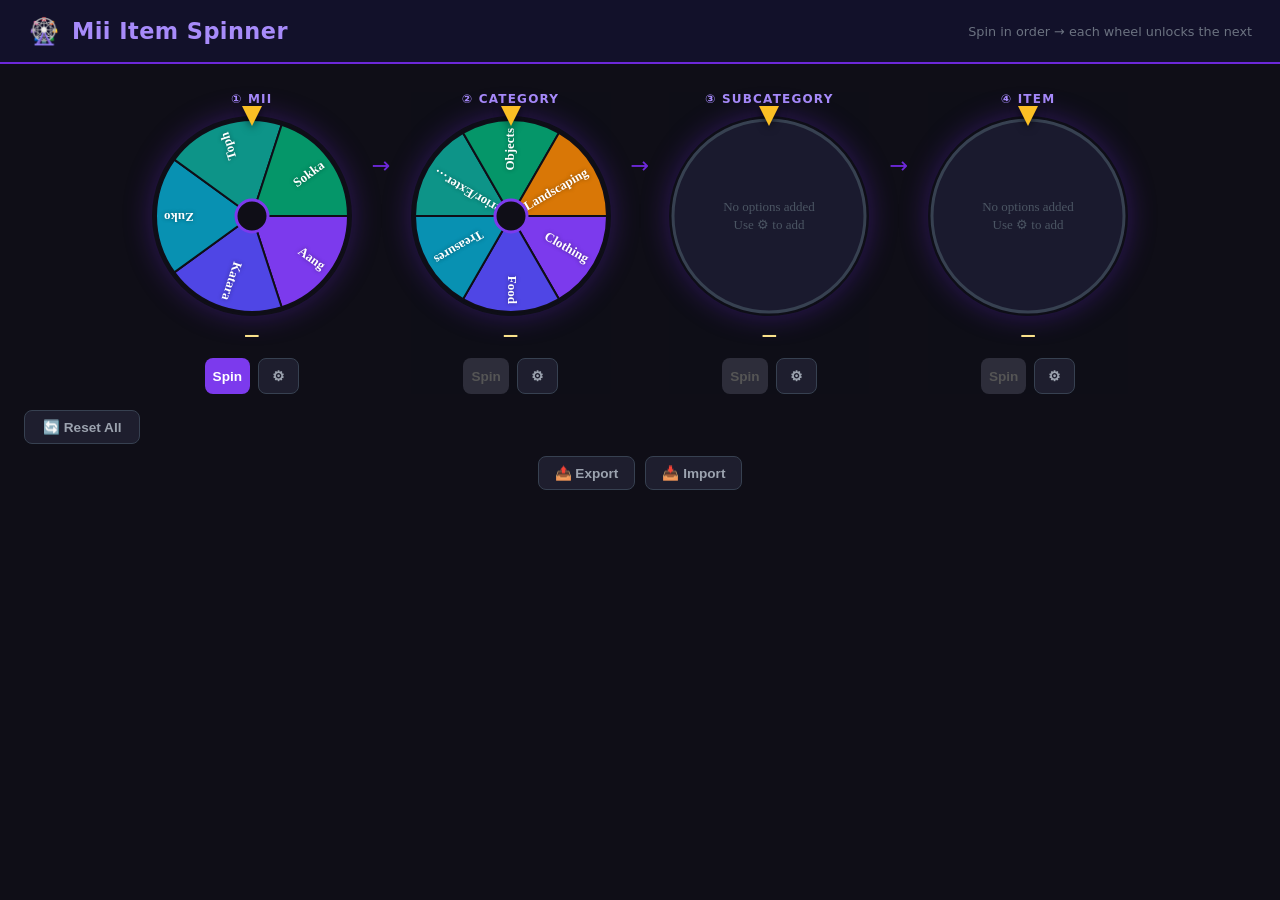
<file: index.html>
<!DOCTYPE html>
<html lang="en">
<head>
<meta charset="UTF-8">
<meta name="viewport" content="width=device-width, initial-scale=1">
<title>Mii Item Spinner</title>
<link rel="icon" href="data:image/svg+xml,<svg xmlns=%22http://www.w3.org/2000/svg%22 viewBox=%220 0 100 100%22><text y=%22.9em%22 font-size=%2290%22>🎡</text></svg>">
<link rel="stylesheet" href="style.css">
</head>
<body>

<header>
  <span class="emoji-icon">🎡</span>
  <h1>Mii Item Spinner</h1>
  <span class="sub">Spin in order → each wheel unlocks the next</span>
</header>

<div class="wheels-container" id="wheels-container">
  <!-- Wheels will be dynamically generated here -->
</div>

<div class="bottom">
  <button class="btn-reset" onclick="resetAll()">🔄 Reset All</button>
  <div class="export-import-section">
    <div class="dropdown">
      <button class="btn-export" onclick="toggleExportDropdown()">📤 Export</button>
      <div class="dropdown-content" id="export-dropdown">
        <button onclick="exportData('json')">JSON</button>
        <button onclick="exportData('csv')">CSV</button>
        <button onclick="exportData('xml')">XML</button>
        <button onclick="exportData('yaml')">YAML</button>
        <button onclick="exportData('txt')">TXT</button>
        <button onclick="exportData('ini')">INI</button>
        <button onclick="exportData('toml')">TOML</button>
        <button onclick="exportData('csl')">CSL</button>
      </div>
    </div>
    <div class="dropdown">
      <button class="btn-import" onclick="toggleImportDropdown()">📥 Import</button>
      <div class="dropdown-content" id="import-dropdown">
        <button onclick="document.getElementById('file-input').click()">Choose File...</button>
        <input type="file" id="file-input" accept=".json,.csv,.xml,.yaml,.yml,.txt,.ini,.toml,.csl" style="display:none" onchange="importData(event)">
      </div>
    </div>
  </div>
  <div class="result-card" id="result-card">
    <h2>🎉 Final Result</h2>
    <div class="result-chips" id="result-chips"></div>
  </div>
</div>

<!-- Modal -->
<div class="overlay" id="overlay" onclick="if(event.target===this)closeModal()">
  <div class="modal">
    <h2 id="m-title">Manage Options</h2>
    <div id="m-hint" class="modal-hint"></div>
    <div id="m-sel-wrap" style="display:none">
      <label class="sel-label" id="m-sel-label">Parent:</label>
      <select class="modal-sel" id="m-sel" onchange="renderList()"></select>
    </div>
    <div class="list" id="m-list"></div>
    <div class="add-row">
      <input id="m-input" placeholder="Type option name…" onkeydown="if(event.key==='Enter')addItem()">
      <button class="btn-add" onclick="addItem()">Add</button>
    </div>
    <button class="btn-close" onclick="closeModal()">Close</button>
  </div>
</div>

<script src="script.js"></script>
</body>
</html>
</file>
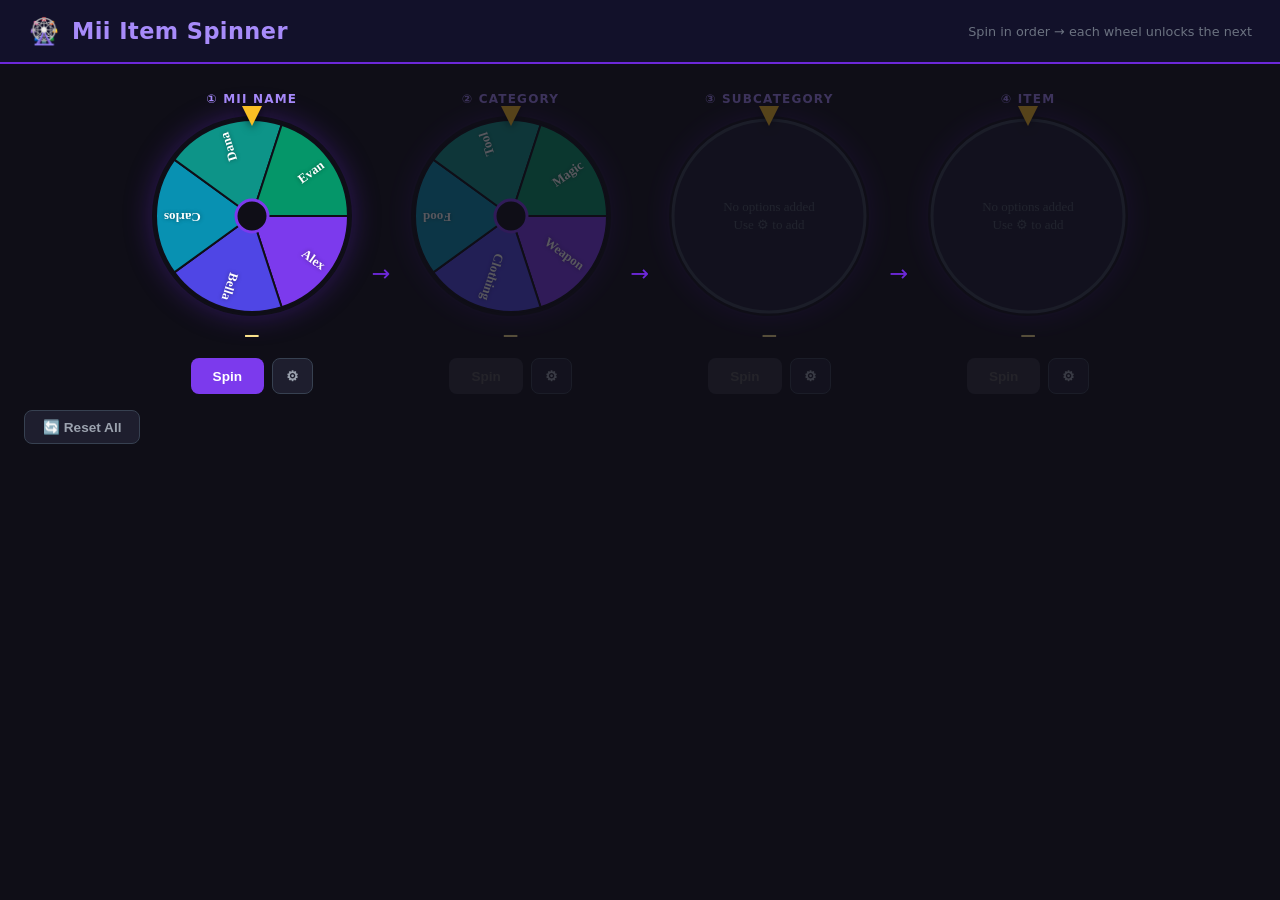
<file: spinner.html>
<!DOCTYPE html>
<html lang="en">
<head>
<meta charset="UTF-8">
<title>Mii Item Spinner</title>
<style>
*{box-sizing:border-box;margin:0;padding:0}
body{font-family:'Segoe UI',system-ui,sans-serif;background:#0f0e17;color:#fffffe;min-height:100vh;display:flex;flex-direction:column;user-select:none}
header{padding:16px 28px;background:#12112a;border-bottom:2px solid #6d28d9;display:flex;align-items:center;gap:12px}
header h1{font-size:1.4rem;color:#a78bfa;font-weight:700;letter-spacing:.02em}
header .sub{font-size:.8rem;color:#6b7280;margin-left:auto}
.wheels-container{display:flex;gap:20px;padding:28px 24px 16px;justify-content:center;flex-wrap:wrap}
.arrow-sep{display:flex;align-items:center;color:#6d28d9;font-size:1.4rem;padding-top:60px;flex-shrink:0}
.wheel-section{display:flex;flex-direction:column;align-items:center;gap:10px;transition:opacity .3s}
.wheel-section.locked{opacity:.3;pointer-events:none}
.wheel-section.active{opacity:1}
.wheel-label{font-size:.75rem;text-transform:uppercase;letter-spacing:.1em;color:#a78bfa;font-weight:700}
.wheel-wrapper{position:relative;width:200px;height:200px}
canvas{border-radius:50%;box-shadow:0 0 28px rgba(109,40,217,.35)}
.pointer{position:absolute;top:-10px;left:50%;transform:translateX(-50%);width:0;height:0;border-left:10px solid transparent;border-right:10px solid transparent;border-top:20px solid #fbbf24;filter:drop-shadow(0 2px 4px rgba(0,0,0,.6));z-index:10}
.wheel-result{font-size:.95rem;font-weight:700;color:#fde68a;min-height:22px;text-align:center;max-width:200px;transition:all .3s}
.wheel-btns{display:flex;gap:8px}
button{cursor:pointer;border:none;border-radius:8px;font-size:.85rem;font-weight:600;padding:8px 16px;transition:all .15s}
.btn-spin{background:#7c3aed;color:#fff;padding:9px 22px}
.btn-spin:hover:not(:disabled){background:#6d28d9;transform:translateY(-1px)}
.btn-spin:disabled{background:#2d2d3a;color:#555;cursor:not-allowed}
.btn-gear{background:#1e1e2e;color:#9ca3af;border:1px solid #374151;padding:9px 13px}
.btn-gear:hover{background:#2d2d3a;color:#e5e7eb}
.bottom{padding:0 24px 28px;display:flex;flex-direction:column;gap:12px}
.result-card{background:#12112a;border:1px solid #7c3aed;border-radius:14px;padding:18px 24px;display:none;animation:fadeIn .4s ease}
.result-card.show{display:block}
@keyframes fadeIn{from{opacity:0;transform:translateY(8px)}to{opacity:1;transform:none}}
.result-card h2{color:#a78bfa;font-size:1rem;margin-bottom:10px}
.result-chips{display:flex;gap:8px;flex-wrap:wrap}
.chip{background:#1e1040;border:1px solid #6d28d9;border-radius:20px;padding:5px 14px;font-size:.82rem;color:#e9d5ff}
.chip em{color:#a78bfa;font-style:normal;font-size:.72rem;margin-right:4px}
.btn-reset{align-self:flex-start;background:#1e1e2e;color:#9ca3af;border:1px solid #374151;padding:8px 18px}
.btn-reset:hover{background:#2d2d3a;color:#e5e7eb}

/* MODAL */
.overlay{display:none;position:fixed;inset:0;background:rgba(0,0,0,.75);z-index:200;align-items:center;justify-content:center}
.overlay.open{display:flex}
.modal{background:#12112a;border:1px solid #6d28d9;border-radius:16px;padding:24px;width:460px;max-width:92vw;max-height:82vh;display:flex;flex-direction:column;gap:14px}
.modal h2{color:#a78bfa;font-size:1.05rem}
.modal-hint{font-size:.78rem;color:#6b7280}
select.modal-sel{background:#0f0e17;border:1px solid #374151;border-radius:8px;padding:8px 12px;color:#fffffe;font-size:.85rem;width:100%}
select.modal-sel:focus{outline:none;border-color:#7c3aed}
.list{flex:1;overflow-y:auto;display:flex;flex-direction:column;gap:6px;max-height:260px}
.list-item{display:flex;align-items:center;justify-content:space-between;background:#0f0e17;border:1px solid #2d2d3a;border-radius:8px;padding:7px 12px;font-size:.85rem}
.list-item .del{background:none;color:#ef4444;padding:2px 8px;font-size:.95rem;border-radius:4px}
.list-item .del:hover{color:#dc2626;background:#2d1010}
.add-row{display:flex;gap:8px}
.add-row input{flex:1;background:#0f0e17;border:1px solid #374151;border-radius:8px;padding:8px 12px;color:#fffffe;font-size:.85rem}
.add-row input:focus{outline:none;border-color:#7c3aed}
.add-row input::placeholder{color:#4b5563}
.btn-add{background:#7c3aed;color:#fff}
.btn-add:hover{background:#6d28d9}
.btn-close{background:#2d2d3a;color:#d1d5db;align-self:flex-end}
.btn-close:hover{background:#374151}
.empty-msg{color:#4b5563;font-size:.83rem;text-align:center;padding:18px}
</style>
</head>
<body>

<header>
  <span style="font-size:1.6rem">🎡</span>
  <h1>Mii Item Spinner</h1>
  <span class="sub">Spin in order → each wheel unlocks the next</span>
</header>

<div class="wheels-container">
  <div class="wheel-section active" id="sec0">
    <div class="wheel-label">① Mii Name</div>
    <div class="wheel-wrapper"><div class="pointer"></div><canvas id="c0" width="200" height="200"></canvas></div>
    <div class="wheel-result" id="r0">—</div>
    <div class="wheel-btns">
      <button class="btn-spin" id="s0" onclick="spin(0)">Spin</button>
      <button class="btn-gear" onclick="openModal(0)" title="Manage">⚙</button>
    </div>
  </div>

  <div class="arrow-sep">→</div>

  <div class="wheel-section locked" id="sec1">
    <div class="wheel-label">② Category</div>
    <div class="wheel-wrapper"><div class="pointer"></div><canvas id="c1" width="200" height="200"></canvas></div>
    <div class="wheel-result" id="r1">—</div>
    <div class="wheel-btns">
      <button class="btn-spin" id="s1" onclick="spin(1)" disabled>Spin</button>
      <button class="btn-gear" onclick="openModal(1)" title="Manage">⚙</button>
    </div>
  </div>

  <div class="arrow-sep">→</div>

  <div class="wheel-section locked" id="sec2">
    <div class="wheel-label">③ Subcategory</div>
    <div class="wheel-wrapper"><div class="pointer"></div><canvas id="c2" width="200" height="200"></canvas></div>
    <div class="wheel-result" id="r2">—</div>
    <div class="wheel-btns">
      <button class="btn-spin" id="s2" onclick="spin(2)" disabled>Spin</button>
      <button class="btn-gear" onclick="openModal(2)" title="Manage">⚙</button>
    </div>
  </div>

  <div class="arrow-sep">→</div>

  <div class="wheel-section locked" id="sec3">
    <div class="wheel-label">④ Item</div>
    <div class="wheel-wrapper"><div class="pointer"></div><canvas id="c3" width="200" height="200"></canvas></div>
    <div class="wheel-result" id="r3">—</div>
    <div class="wheel-btns">
      <button class="btn-spin" id="s3" onclick="spin(3)" disabled>Spin</button>
      <button class="btn-gear" onclick="openModal(3)" title="Manage">⚙</button>
    </div>
  </div>
</div>

<div class="bottom">
  <button class="btn-reset" onclick="resetAll()">🔄 Reset All</button>
  <div class="result-card" id="result-card">
    <h2>🎉 Final Result</h2>
    <div class="result-chips" id="result-chips"></div>
  </div>
</div>

<!-- Modal -->
<div class="overlay" id="overlay" onclick="if(event.target===this)closeModal()">
  <div class="modal">
    <h2 id="m-title">Manage Options</h2>
    <div id="m-hint" class="modal-hint"></div>
    <div id="m-sel-wrap" style="display:none">
      <label style="font-size:.75rem;color:#6b7280;display:block;margin-bottom:4px" id="m-sel-label">Parent:</label>
      <select class="modal-sel" id="m-sel" onchange="renderList()"></select>
    </div>
    <div class="list" id="m-list"></div>
    <div class="add-row">
      <input id="m-input" placeholder="Type option name…" onkeydown="if(event.key==='Enter')addItem()">
      <button class="btn-add" onclick="addItem()">Add</button>
    </div>
    <button class="btn-close" onclick="closeModal()">Close</button>
  </div>
</div>

<script>
// ─── DATA ──────────────────────────────────────────────────────────────────
const KEY = 'mii-spinner-v1';
const DEFAULTS = {
  miis: ['Alex', 'Bella', 'Carlos', 'Dana', 'Evan'],
  categories: ['Weapon', 'Clothing', 'Food', 'Tool', 'Magic'],
  subcategories: {
    Weapon:   ['Sword','Axe','Bow','Dagger','Spear'],
    Clothing: ['Hat','Shirt','Pants','Cape','Shoes'],
    Food:     ['Fruit','Meat','Bread','Potion','Candy'],
    Tool:     ['Hammer','Shovel','Lantern','Rope','Map'],
    Magic:    ['Wand','Tome','Crystal','Scroll','Amulet']
  },
  items: {
    'Alex|Weapon|Sword':    ['Iron Saber','Blade of Reckoning'],
    'Alex|Clothing|Hat':    ["Alex's Lucky Cap"],
    'Bella|Magic|Wand':     ['Starlight Wand','The Whispering Rod'],
    'Carlos|Food|Meat':     ['Grilled Dragon Steak'],
  }
};

let D = (() => { try { const s=localStorage.getItem(KEY); return s?JSON.parse(s):structuredClone(DEFAULTS); } catch { return structuredClone(DEFAULTS); } })();
const save = () => localStorage.setItem(KEY, JSON.stringify(D));

// ─── STATE ─────────────────────────────────────────────────────────────────
const chosen = [null,null,null,null];
const rots   = [0,0,0,0];
let   busy   = false;

function getItems(i) {
  if (i===0) return [...D.miis];
  if (i===1) return [...D.categories];
  if (i===2) return chosen[1] ? [...(D.subcategories[chosen[1]]||[])] : [];
  if (i===3) {
    const k=`${chosen[0]}|${chosen[1]}|${chosen[2]}`;
    return [...(D.items[k]||[])];
  }
  return [];
}

// ─── PALETTE ───────────────────────────────────────────────────────────────
const PAL=['#7c3aed','#4f46e5','#0891b2','#0d9488','#059669','#d97706','#dc2626','#db2777','#6d28d9','#1d4ed8','#b45309','#065f46'];

// ─── DRAW ──────────────────────────────────────────────────────────────────
function draw(i, rot) {
  const cv = document.getElementById(`c${i}`);
  const ctx= cv.getContext('2d');
  const W=200, cx=W/2, r=W/2-4;
  ctx.clearRect(0,0,W,W);
  const items = getItems(i);

  if (!items.length) {
    ctx.beginPath(); ctx.arc(cx,cx,r,0,Math.PI*2);
    ctx.fillStyle='#1a1a2e'; ctx.fill();
    ctx.strokeStyle='#374151'; ctx.lineWidth=3; ctx.stroke();
    ctx.fillStyle='#4b5563'; ctx.font='13px Segoe UI';
    ctx.textAlign='center'; ctx.textBaseline='middle';
    ctx.fillText('No options added',cx,cx-8);
    ctx.fillText('Use ⚙ to add',cx,cx+10);
    return;
  }

  const seg = Math.PI*2/items.length;
  items.forEach((label,j) => {
    const a0=rot+j*seg, a1=a0+seg;
    ctx.beginPath(); ctx.moveTo(cx,cx); ctx.arc(cx,cx,r,a0,a1); ctx.closePath();
    ctx.fillStyle=PAL[j%PAL.length]; ctx.fill();
    ctx.strokeStyle='#0f0e17'; ctx.lineWidth=2; ctx.stroke();
    ctx.save(); ctx.translate(cx,cx); ctx.rotate(a0+seg/2);
    ctx.textAlign='right'; ctx.textBaseline='middle';
    ctx.fillStyle='#fff';
    const fs = items.length>10?9:items.length>6?11:13;
    ctx.font=`600 ${fs}px Segoe UI`;
    const lbl = label.length>15?label.slice(0,14)+'…':label;
    ctx.shadowColor='rgba(0,0,0,.4)'; ctx.shadowBlur=4;
    ctx.fillText(lbl, r-8, 0);
    ctx.restore();
  });

  // Center hub
  ctx.beginPath(); ctx.arc(cx,cx,16,0,Math.PI*2);
  ctx.fillStyle='#0f0e17'; ctx.fill();
  ctx.strokeStyle='#7c3aed'; ctx.lineWidth=3; ctx.stroke();
}

// ─── SPIN ──────────────────────────────────────────────────────────────────
function spin(i) {
  if (busy) return;
  const items=getItems(i);
  if (!items.length) { alert('No options in this wheel!\nUse ⚙ to add some.'); return; }
  busy=true;
  document.getElementById(`s${i}`).disabled=true;

  const n=items.length, seg=Math.PI*2/n;
  const target=Math.floor(Math.random()*n);
  // pointer at top = -PI/2; want center of target slice there
  const tAngle = -Math.PI/2 - target*seg - seg/2;
  const minFinal = rots[i] + 5*Math.PI*2;
  const k = Math.ceil((minFinal-tAngle)/(Math.PI*2));
  const finalRot = tAngle + k*Math.PI*2;
  const startRot = rots[i];
  const dur = 3200 + Math.random()*900;
  const t0  = performance.now();
  const ease = t => 1-Math.pow(1-t,4);

  (function frame(now) {
    const t=Math.min((now-t0)/dur,1);
    rots[i]=startRot+(finalRot-startRot)*ease(t);
    draw(i,rots[i]);
    if (t<1) { requestAnimationFrame(frame); return; }
    rots[i]=finalRot;
    chosen[i]=items[target];
    document.getElementById(`r${i}`).textContent=items[target];
    busy=false;
    onDone(i);
  })(t0);
}

function onDone(i) {
  if (i<3) {
    const next=i+1;
    document.getElementById(`sec${next}`).classList.remove('locked');
    document.getElementById(`sec${next}`).classList.add('active');
    document.getElementById(`s${next}`).disabled=false;
    draw(next, rots[next]);
  }
  if (chosen.every(v=>v!==null)) {
    const labels=['Mii','Category','Subcategory','Item'];
    document.getElementById('result-chips').innerHTML=
      chosen.map((v,j)=>`<div class="chip"><em>${labels[j]}:</em>${v}</div>`).join('');
    document.getElementById('result-card').classList.add('show');
  }
}

function resetAll() {
  chosen.fill(null); rots.fill(0); busy=false;
  for (let i=0;i<4;i++) {
    document.getElementById(`r${i}`).textContent='—';
    document.getElementById(`s${i}`).disabled=(i!==0);
    const s=document.getElementById(`sec${i}`);
    s.className='wheel-section '+(i===0?'active':'locked');
    draw(i,0);
  }
  document.getElementById('result-card').classList.remove('show');
}

// ─── MODAL ─────────────────────────────────────────────────────────────────
let mIdx=-1;

function openModal(i) {
  mIdx=i;
  const TITLES=['Manage Mii Names','Manage Categories','Manage Subcategories','Manage Items'];
  const HINTS =[
    'These names will appear on Wheel 1.',
    'These are the top-level item categories.',
    'Subcategories are grouped by category — select one below.',
    'Items are unique to each Mii + Category + Subcategory combination.'
  ];
  document.getElementById('m-title').textContent=TITLES[i];
  document.getElementById('m-hint').textContent=HINTS[i];

  const wrap=document.getElementById('m-sel-wrap');
  const sel =document.getElementById('m-sel');

  if (i===2) {
    wrap.style.display='block';
    document.getElementById('m-sel-label').textContent='Category:';
    sel.innerHTML=D.categories.map(c=>`<option>${c}</option>`).join('');
    if (chosen[1] && D.categories.includes(chosen[1])) sel.value=chosen[1];
  } else if (i===3) {
    wrap.style.display='block';
    document.getElementById('m-sel-label').textContent='Mii → Category → Subcategory:';
    const combos=[];
    D.miis.forEach(m=>D.categories.forEach(c=>(D.subcategories[c]||[]).forEach(s=>combos.push(`${m}|${c}|${s}`))));
    sel.innerHTML=combos.length
      ? combos.map(k=>`<option value="${k}">${k.replace(/\|/g,' → ')}</option>`).join('')
      : '<option value="">— no combos yet (add Miis + subcategories first) —</option>';
    const cur=chosen.every(v=>v)&&`${chosen[0]}|${chosen[1]}|${chosen[2]}`;
    if (cur && combos.includes(cur)) sel.value=cur;
  } else {
    wrap.style.display='none';
  }

  renderList();
  document.getElementById('overlay').classList.add('open');
  document.getElementById('m-input').focus();
}

function renderList() {
  const i=mIdx, list=document.getElementById('m-list');
  let items=[];
  if (i===0) items=D.miis;
  else if (i===1) items=D.categories;
  else if (i===2) { const c=document.getElementById('m-sel').value; items=D.subcategories[c]||[]; }
  else { const k=document.getElementById('m-sel').value; items=D.items[k]||[]; }

  if (!items.length) { list.innerHTML='<div class="empty-msg">No options yet. Add one below!</div>'; return; }
  list.innerHTML=items.map((v,j)=>`
    <div class="list-item">
      <span>${v}</span>
      <button class="del" onclick="removeItem(${j})">✕</button>
    </div>`).join('');
}

function addItem() {
  const val=document.getElementById('m-input').value.trim();
  if (!val) return;
  const i=mIdx;
  if (i===0) { if(!D.miis.includes(val)) D.miis.push(val); }
  else if (i===1) { if(!D.categories.includes(val)){ D.categories.push(val); if(!D.subcategories[val]) D.subcategories[val]=[]; } }
  else if (i===2) { const c=document.getElementById('m-sel').value; if(!D.subcategories[c]) D.subcategories[c]=[]; if(!D.subcategories[c].includes(val)) D.subcategories[c].push(val); }
  else { const k=document.getElementById('m-sel').value; if(!k) return; if(!D.items[k]) D.items[k]=[]; if(!D.items[k].includes(val)) D.items[k].push(val); }
  save(); document.getElementById('m-input').value='';
  renderList(); draw(i,rots[i]);
}

function removeItem(j) {
  const i=mIdx;
  if (i===0) D.miis.splice(j,1);
  else if (i===1) { const [c]=D.categories.splice(j,1); delete D.subcategories[c]; }
  else if (i===2) { const c=document.getElementById('m-sel').value; D.subcategories[c].splice(j,1); }
  else { const k=document.getElementById('m-sel').value; D.items[k].splice(j,1); }
  save(); renderList(); draw(i,rots[i]);
}

function closeModal() { document.getElementById('overlay').classList.remove('open'); }

// ─── INIT ──────────────────────────────────────────────────────────────────
for (let i=0;i<4;i++) draw(i,0);
</script>
</body>
</html>
</file>
<file: style.css>
*{box-sizing:border-box;margin:0;padding:0}
body{font-family:'Segoe UI',system-ui,sans-serif;background:#0f0e17;color:#fffffe;min-height:100vh;display:flex;flex-direction:column;-webkit-user-select:none;user-select:none}
header{padding:16px 28px;background:#12112a;border-bottom:2px solid #6d28d9;display:flex;align-items:center;gap:12px}
header h1{font-size:1.4rem;color:#a78bfa;font-weight:700;letter-spacing:.02em}
header .sub{font-size:.8rem;color:#6b7280;margin-left:auto}
.wheels-container{display:flex;gap:20px;padding:28px 24px 16px;justify-content:center;flex-wrap:wrap;align-items:flex-start;min-height:240px}
.arrow-sep{display:flex;align-items:center;color:#6d28d9;font-size:1.4rem;padding-top:60px;flex-shrink:0}
.wheel-section{display:flex;flex-direction:column;align-items:center;gap:10px;transition:all .3s;min-width:200px;width:200px;flex:0 0 auto}
.wheel-section.locked{background-color:rgba(15,14,23,0.3)}
.wheel-section.active{background-color:transparent}
.wheel-label{font-size:.75rem;text-transform:uppercase;letter-spacing:.1em;color:#a78bfa;font-weight:700;text-align:center;word-wrap:break-word;overflow-wrap:break-word}
.wheel-wrapper{position:relative;width:200px;height:200px}
canvas{border-radius:50%;box-shadow:0 0 28px rgba(109,40,217,.35)}
.pointer{position:absolute;top:-10px;left:50%;transform:translateX(-50%);width:0;height:0;border-left:10px solid transparent;border-right:10px solid transparent;border-top:20px solid #fbbf24;filter:drop-shadow(0 2px 4px rgba(0,0,0,.6));z-index:10}
.wheel-result{font-size:.95rem;font-weight:700;color:#fde68a;min-height:22px;text-align:center;max-width:200px;transition:all .3s;word-wrap:break-word;overflow-wrap:break-word}
.wheel-btns{display:flex;gap:8px}
button{cursor:pointer;border:none;border-radius:8px;font-size:.85rem;font-weight:600;padding:8px;transition:all .15s}
.btn-spin{background:#7c3aed;color:#fff;padding:8px 8px}
.btn-spin:hover:not(:disabled){background:#6d28d9;transform:translateY(-1px)}
.btn-spin:disabled{background:#2d2d3a;color:#555;cursor:not-allowed}
.btn-gear{background:#1e1e2e;color:#9ca3af;border:1px solid #374151;padding:9px 13px}
.btn-gear:hover{background:#2d2d3a;color:#e5e7eb}
.bottom{padding:0 24px 28px;display:flex;flex-direction:column;gap:12px;text-align:center}
.export-import-section{display:inline-flex;gap:10px;align-items:center;justify-content:center}
.dropdown{position:relative;display:inline-block}
.btn-export,.btn-import{background:#1e1e2e;color:#9ca3af;border:1px solid #374151;padding:8px 16px}
.btn-export:hover,.btn-import:hover{background:#2d2d3a;color:#e5e7eb}
.dropdown-content{display:none;position:absolute;background:#12112a;min-width:140px;border:1px solid #6d28d9;border-radius:8px;box-shadow:0 8px 16px rgba(0,0,0,.4);z-index:100;bottom:100%;margin-bottom:8px;right:0}
.dropdown-content.show{display:block}
.dropdown-content button{width:100%;text-align:left;background:none;color:#e5e7eb;padding:10px 14px;border:none;border-radius:0}
.dropdown-content button:first-child{border-radius:8px 8px 0 0}
.dropdown-content button:last-child{border-radius:0 0 8px 8px}
.dropdown-content button:hover{background:#2d2d3a;color:#fff}
.result-card{background:#12112a;border:1px solid #7c3aed;border-radius:14px;padding:18px 24px;display:none;animation:fadeIn .4s ease}
.result-card.show{display:block}
@keyframes fadeIn{from{opacity:0;transform:translateY(8px)}to{opacity:1;transform:none}}
.result-card h2{color:#a78bfa;font-size:1rem;margin-bottom:10px}
.result-chips{display:flex;gap:8px;flex-wrap:wrap}
.chip{background:#1e1040;border:1px solid #6d28d9;border-radius:20px;padding:5px 14px;font-size:.82rem;color:#e9d5ff}
.chip em{color:#a78bfa;font-style:normal;font-size:.72rem;margin-right:4px}
.btn-reset{align-self:flex-start;background:#1e1e2e;color:#9ca3af;border:1px solid #374151;padding:8px 18px}
.btn-reset:hover{background:#2d2d3a;color:#e5e7eb}
.btn-respin{background:#059669;color:#fff;padding:9px 16px}
.btn-respin:hover:not(:disabled){background:#047857;transform:translateY(-1px)}
.btn-respin:disabled{background:#2d2d3a;color:#555;cursor:not-allowed}
.btn-back{background:#dc2626;color:#fff;padding:9px 13px}
.btn-back:hover:not(:disabled){background:#b91c1c;transform:translateY(-1px)}
.btn-back:disabled{background:#2d2d3a;color:#555;cursor:not-allowed}

/* MODAL */
.overlay{display:none;position:fixed;inset:0;background:rgba(0,0,0,.75);z-index:200;align-items:center;justify-content:center}
.overlay.open{display:flex}
.modal{background:#12112a;border:1px solid #6d28d9;border-radius:16px;padding:24px;width:460px;max-width:92vw;max-height:82vh;display:flex;flex-direction:column;gap:14px}
.modal h2{color:#a78bfa;font-size:1.05rem}
.modal-hint{font-size:.78rem;color:#6b7280}
select.modal-sel{background:#0f0e17;border:1px solid #374151;border-radius:8px;padding:8px 12px;color:#fffffe;font-size:.85rem;width:100%}
select.modal-sel:focus{outline:none;border-color:#7c3aed}
.list{flex:1;overflow-y:auto;display:flex;flex-direction:column;gap:6px;max-height:260px}
.list-item{display:flex;align-items:center;justify-content:space-between;background:#0f0e17;border:1px solid #2d2d3a;border-radius:8px;padding:7px 12px;font-size:.85rem}
.list-item .del{background:none;color:#ef4444;padding:2px 8px;font-size:.95rem;border-radius:4px}
.list-item .del:hover{color:#dc2626;background:#2d1010}
.add-row{display:flex;gap:8px}
.add-row input{flex:1;background:#0f0e17;border:1px solid #374151;border-radius:8px;padding:8px 12px;color:#fffffe;font-size:.85rem}
.add-row input:focus{outline:none;border-color:#7c3aed}
.add-row input::placeholder{color:#4b5563}
.btn-add{background:#7c3aed;color:#fff}
.btn-add:hover{background:#6d28d9}
.btn-close{background:#2d2d3a;color:#d1d5db;align-self:flex-end}
.btn-close:hover{background:#374151}
.emoji-icon{font-size:1.6rem}

.empty-msg{color:#4b5563;font-size:.83rem;text-align:center;padding:18px}

.sel-label{font-size:.75rem;color:#6b7280;display:block;margin-bottom:4px}
</file>
